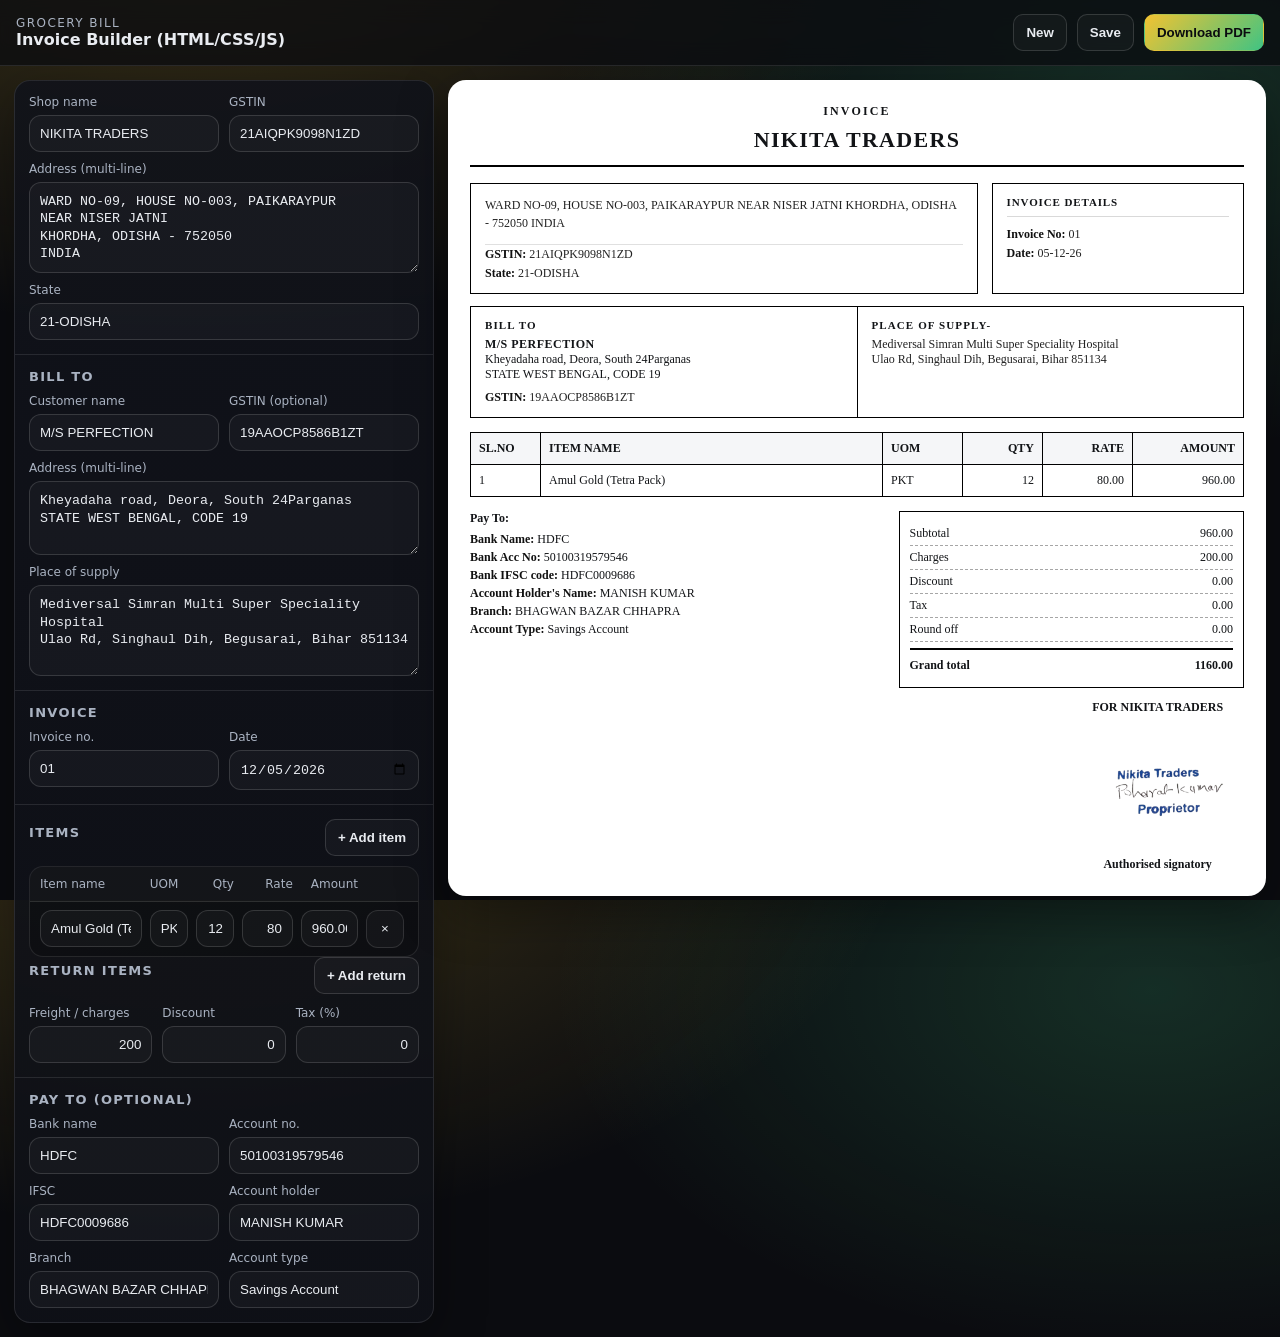
<file: modules/grocery/index.html>
<!doctype html>
<html lang="en">
  <head>
    <meta charset="utf-8" />
    <meta name="viewport" content="width=device-width, initial-scale=1" />
    <title>Grocery Bill → PDF</title>
    <link rel="stylesheet" href="../../css/grocery.css" />
    <script async src="https://www.googletagmanager.com/gtag/js?id=G-1PW46QWEP9"></script>
    <script>
      window.dataLayer = window.dataLayer || [];
      function gtag() {
        dataLayer.push(arguments);
      }
      gtag("js", new Date());
      gtag("config", "G-1PW46QWEP9");
    </script>
  </head>
  <body>
    <header class="topbar no-print">
      <div class="topbar__title">
        <div class="topbar__kicker">Grocery Bill</div>
        <div class="topbar__headline">Invoice Builder (HTML/CSS/JS)</div>
      </div>
      <div class="topbar__actions">
        <button id="btnNew" class="btn btn--ghost" type="button">New</button>
        <button id="btnSave" class="btn btn--ghost" type="button">Save</button>
        <button id="btnPrint" class="btn btn--primary" type="button">Download PDF</button>
      </div>
    </header>

    <main class="layout">
      <section class="panel no-print" aria-label="Invoice inputs">
        <div class="panel__section">
          <div class="grid">
            <label class="field">
              <span class="field__label">Shop name</span>
              <input id="sellerName" class="field__input" type="text" placeholder="NIKITA TRADERS" />
            </label>
            <label class="field">
              <span class="field__label">GSTIN</span>
              <input id="sellerGstin" class="field__input" type="text" placeholder="21AIQPK9098N1ZD" />
            </label>
            <label class="field grid__full">
              <span class="field__label">Address (multi-line)</span>
              <textarea id="sellerAddress" class="field__input field__input--ta" rows="4" placeholder="Ward No-09, House No-003, Paikaraypur Near Niser Jatni&#10;Khordha, Odisha - 752050,India"></textarea>
            </label>
            <label class="field grid__full">
              <span class="field__label">State</span>
              <input id="sellerState" class="field__input" type="text" placeholder="21-ODISHA" />
            </label>
          </div>
        </div>

        <div class="panel__section">
          <h2 class="panel__h">Bill To</h2>
          <div class="grid">
            <label class="field">
              <span class="field__label">Customer name</span>
              <input id="billToName" class="field__input" type="text" placeholder="M/S PERFECTION" />
            </label>
            <label class="field">
              <span class="field__label">GSTIN (optional)</span>
              <input id="billToGstin" class="field__input" type="text" placeholder="19AAOCP8586B1ZT" />
            </label>
            <label class="field grid__full">
              <span class="field__label">Address (multi-line)</span>
              <textarea id="billToAddress" class="field__input field__input--ta" rows="3" placeholder="Kheyadaha Road, Deora, South 24 Parganas&#10;West Bengal, Code 19"></textarea>
            </label>
            <label class="field grid__full">
              <span class="field__label">Place of supply</span>
              <textarea id="placeOfSupply" class="field__input field__input--ta" rows="4" placeholder="Mediversal Simran Multi Super Speciality Hospital&#10;Ulao Rd, Singhaul Dih, Begusarai, Bihar 851134"></textarea>
            </label>
          </div>
        </div>

        <div class="panel__section">
          <h2 class="panel__h">Invoice</h2>
          <div class="grid">
            <label class="field">
              <span class="field__label">Invoice no.</span>
              <input id="invoiceNo" class="field__input" type="text" placeholder="01" />
            </label>
            <label class="field">
              <span class="field__label">Date</span>
              <input id="invoiceDate" class="field__input" type="date" />
            </label>
          </div>
        </div>

        <div class="panel__section">
          <div class="panel__row">
            <h2 class="panel__h">Items</h2>
            <button id="btnAddItem" class="btn btn--ghost" type="button">+ Add item</button>
          </div>

          <div class="items" role="region" aria-label="Items list">
            <div class="items__head">
              <div>Item name</div>
              <div>UOM</div>
              <div class="num">Qty</div>
              <div class="num">Rate</div>
              <div class="num">Amount</div>
              <div></div>
            </div>
            <div id="itemsBody" class="items__body"></div>
          </div>

          <div class="panel__row">
            <h2 class="panel__h">Return items</h2>
            <button id="btnAddReturnItem" class="btn btn--ghost" type="button">+ Add return</button>
          </div>

          <div id="return-panel-wrap" class="return-panel-wrap" style="display: none">
            <div class="items" role="region" aria-label="Return items list">
              <div class="items__head">
                <div>Item name</div>
                <div>UOM</div>
                <div class="num">Qty</div>
                <div class="num">Rate</div>
                <div class="num">Amount</div>
                <div></div>
              </div>
              <div id="returnItemsBody" class="items__body"></div>
            </div>
          </div>

          <div class="totals">
            <label class="field totals__line">
              <span class="field__label">Freight / charges</span>
              <input id="charges" class="field__input num" type="number" min="0" step="0.01" value="0" />
            </label>
            <label class="field totals__line">
              <span class="field__label">Discount</span>
              <input id="discount" class="field__input num" type="number" min="0" step="0.01" value="0" />
            </label>
            <label class="field totals__line">
              <span class="field__label">Tax (%)</span>
              <input id="taxPct" class="field__input num" type="number" min="0" step="0.01" value="0" />
            </label>
          </div>
        </div>

        <div class="panel__section">
          <h2 class="panel__h">Pay To (optional)</h2>
          <div class="grid">
            <label class="field">
              <span class="field__label">Bank name</span>
              <input id="bankName" class="field__input" type="text" placeholder="HDFC" />
            </label>
            <label class="field">
              <span class="field__label">Account no.</span>
              <input id="bankAcc" class="field__input" type="text" placeholder="50100319579546" />
            </label>
            <label class="field">
              <span class="field__label">IFSC</span>
              <input id="bankIfsc" class="field__input" type="text" placeholder="HDFC0009686" />
            </label>
            <label class="field">
              <span class="field__label">Account holder</span>
              <input id="bankHolder" class="field__input" type="text" placeholder="MANISH KUMAR" />
            </label>
            <label class="field">
              <span class="field__label">Branch</span>
              <input id="bankBranch" class="field__input" type="text" placeholder="BHAGWAN BAZAR CHHAPRA" />
            </label>
            <label class="field">
              <span class="field__label">Account type</span>
              <input id="bankType" class="field__input" type="text" placeholder="Savings Account" />
            </label>
          </div>
        </div>
      </section>

      <section class="preview" aria-label="Invoice preview">
        <article id="invoice" class="invoice">
          <div class="invoice__meta">
            <div class="invoice__title">INVOICE</div>
            <div class="invoice__brand">
              <div id="vSellerName" class="invoice__seller">—</div>
            </div>
          </div>

          <div class="invoice__top">
            <section class="box box--seller">
              <div id="vSellerAddress" class="box__p box__p--addr"></div>
              <div class="box__kv box__kv--seller">
                <div><span class="k">GSTIN:</span> <span id="vSellerGstin" class="box__val">—</span></div>
                <div><span class="k">State:</span> <span id="vSellerState" class="box__val">—</span></div>
              </div>
            </section>

            <section class="box box--invoiceMeta">
              <div class="box__h">Invoice details</div>
              <div class="box__kv box__kv--invoice">
                <div><span class="k">Invoice No:</span> <span id="vInvoiceNo" class="box__val">—</span></div>
                <div><span class="k">Date:</span> <span id="vInvoiceDate" class="box__val">—</span></div>
              </div>
            </section>

            <section class="box box--billto">
              <div class="billto-split">
                <div class="billto-split__col billto-split__col--left">
                  <div class="box__h box__h--split">Bill to</div>
                  <div id="vBillToName" class="box__p box__p--strong">—</div>
                  <div id="vBillToAddress" class="box__p"></div>
                  <div class="box__kv box__kv--billto">
                    <div><span class="k">GSTIN:</span> <span id="vBillToGstin" class="box__val">—</span></div>
                  </div>
                </div>
                <div class="billto-split__rule" aria-hidden="true"></div>
                <div class="billto-split__col billto-split__col--right">
                  <div class="box__h box__h--split">Place of supply-</div>
                  <div id="vPlaceSupply" class="box__p box__p--place">—</div>
                </div>
              </div>
            </section>
          </div>

          <div class="table">
            <div class="table__row table__row--head">
              <div>SL.NO</div>
              <div>ITEM NAME</div>
              <div>UOM</div>
              <div class="num">QTY</div>
              <div class="num">RATE</div>
              <div class="num">AMOUNT</div>
            </div>
            <div id="vItems"></div>
          </div>

          <div id="return-section" style="display: none">
            <div class="invoice-table-wrap invoice-table-wrap--returns">
              <div class="invoice-table-wrap__title">Return Items</div>
              <div class="table">
                <div class="table__row table__row--head">
                  <div>SL.NO</div>
                  <div>ITEM NAME</div>
                  <div>UOM</div>
                  <div class="num">QTY</div>
                  <div class="num">RATE</div>
                  <div class="num">AMOUNT</div>
                </div>
                <div id="vReturnItems"></div>
              </div>
            </div>
          </div>

          <div class="invoice__bottom">
            <div class="payto" id="vPayToWrap">
              <div class="payto__h">Pay To:</div>
              <div class="payto__line"><span class="k">Bank Name:</span> <span id="vBankName">—</span></div>
              <div class="payto__line"><span class="k">Bank Acc No:</span> <span id="vBankAcc">—</span></div>
              <div class="payto__line"><span class="k">Bank IFSC code:</span> <span id="vBankIfsc">—</span></div>
              <div class="payto__line"><span class="k">Account Holder's Name:</span> <span id="vBankHolder">—</span></div>
              <div class="payto__line"><span class="k">Branch:</span> <span id="vBankBranch">—</span></div>
              <div class="payto__line"><span class="k">Account Type:</span> <span id="vBankType">—</span></div>
            </div>

            <div class="invoice__summaryCol">
              <div class="summary">
                <div class="summary__line">
                  <div>Subtotal</div>
                  <div id="vSubtotal" class="num">0.00</div>
                </div>
                <div id="return-summary-line" class="summary__line" style="display: none">
                  <div>Return amount</div>
                  <div id="vReturnAmount" class="num">0.00</div>
                </div>
                <div class="summary__line">
                  <div>Charges</div>
                  <div id="vCharges" class="num">0.00</div>
                </div>
                <div class="summary__line">
                  <div>Discount</div>
                  <div id="vDiscount" class="num">0.00</div>
                </div>
                <div class="summary__line">
                  <div>Tax</div>
                  <div id="vTax" class="num">0.00</div>
                </div>
                <div class="summary__line">
                  <div>Round off</div>
                  <div id="vRoundOff" class="num">0.00</div>
                </div>
                <div class="summary__line summary__line--grand">
                  <div>Grand total</div>
                  <div id="vGrand" class="num">0.00</div>
                </div>
              </div>

              <div class="sign">
                <div class="sign__right">
                  <div class="sign__for">FOR <span id="vSignFor">—</span></div>
                  <div class="sign__stamp">
                    <img
                      class="sign__img"
                      src="../../assets/signature.png"
                      alt="Proprietor signature"
                      decoding="async"
                    />
                  </div>
                  <div class="sign__sig">Authorised signatory</div>
                </div>
              </div>
            </div>
          </div>
        </article>
      </section>
    </main>

    <script src="../../js/grocery.js"></script>
  </body>
</html>
</file>
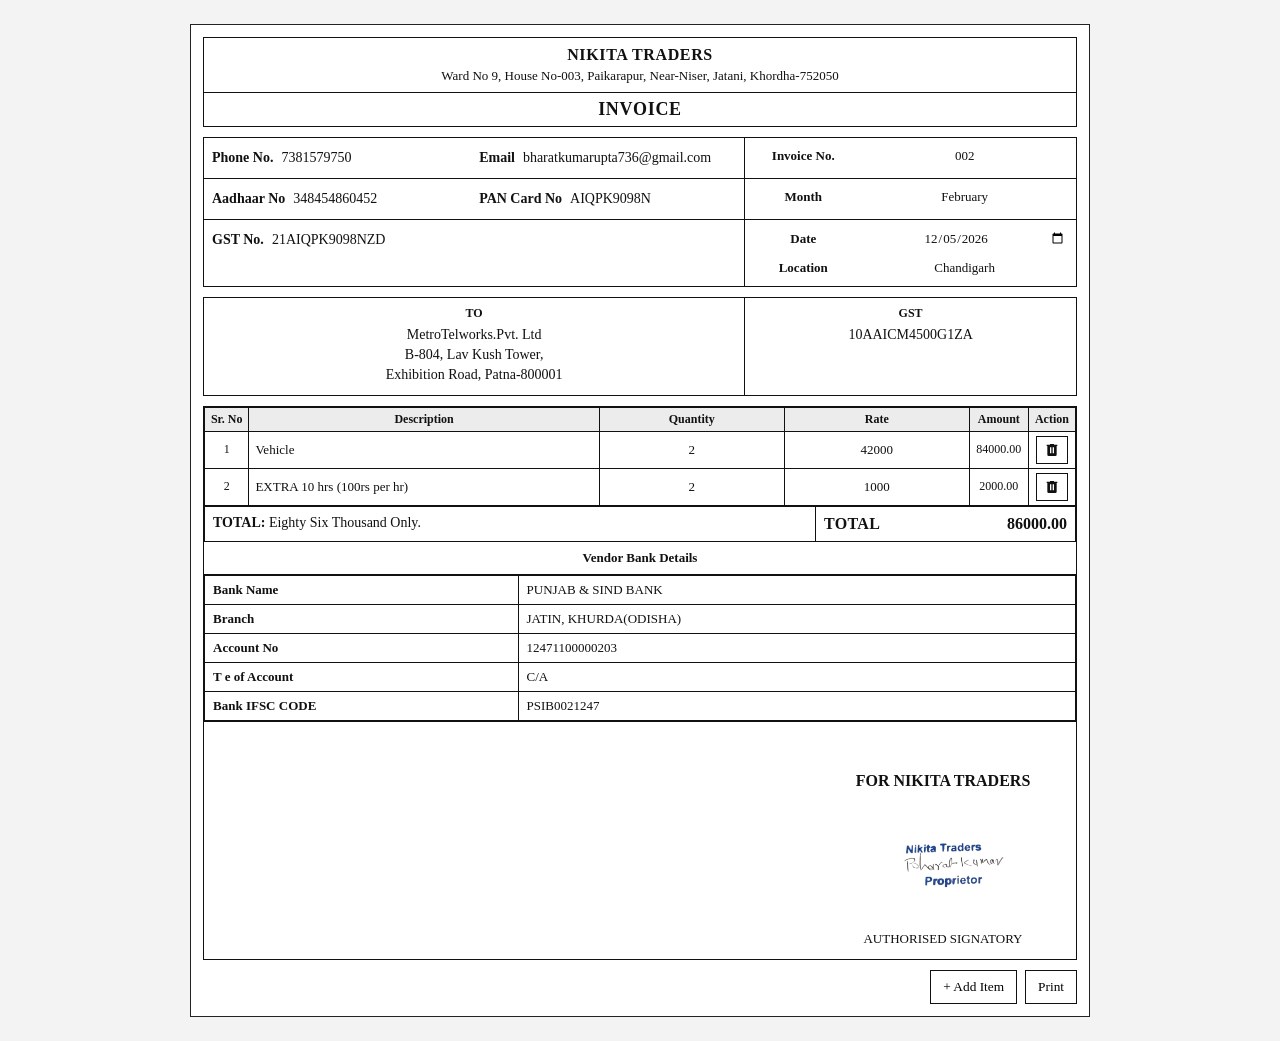
<file: modules/transport/index.html>
<!doctype html>
<html lang="en">
  <head>
    <meta charset="UTF-8" />
    <meta name="viewport" content="width=device-width, initial-scale=1.0" />
    <meta name="description" content="Create and download invoices in a classic print layout." />
    <title>Transport Invoice</title>
    <script async src="https://www.googletagmanager.com/gtag/js?id=G-1PW46QWEP9"></script>
    <script>
      window.dataLayer = window.dataLayer || [];
      function gtag() {
        window.dataLayer.push(arguments);
      }
      window.gtag = gtag;
      gtag("js", new Date());
      gtag("config", "G-1PW46QWEP9");
    </script>
    <link rel="stylesheet" href="../../css/shared.css" />
    <link rel="stylesheet" href="../../css/transport.css" />
    <link rel="stylesheet" href="../../css/signature.css" />
  </head>
  <body data-module="transport">
    <a class="skip-link" href="#invoice-main">Skip to invoice</a>
    <div class="page">
      <header class="billhead" aria-label="Billhead">
        <p id="vendorNameTop" class="billhead-name" contenteditable="true">NIKITA TRADERS</p>
        <p id="vendorAddressTop" class="billhead-addr" contenteditable="true">
          Ward No 9, House No-003, Paikarapur, Near-Niser, Jatani, Khordha-752050
        </p>
      </header>

      <header class="invoice-titlebar" aria-label="Invoice header">
        <p class="invoice-title">INVOICE</p>
      </header>

      <main id="invoice-main" class="invoice-grid" aria-label="Invoice content">
        <section class="boxed" aria-label="Vendor and invoice meta">
          <table class="grid-table" aria-label="Vendor and meta table">
            <tbody>
              <tr>
                <td class="grid-left">
                  <div class="split-2">
                    <p class="kv" contenteditable="true"><span class="k">Phone No.</span><span class="v">7381579750</span></p>
                    <p class="kv" contenteditable="true"><span class="k">Email</span><span class="v">bharatkumarupta736@gmail.com</span></p>
                  </div>
                </td>
                <td class="grid-right">
                  <div class="meta-row">
                    <span class="meta-k">Invoice No.</span>
                    <input id="invoiceNo" type="text" autocomplete="off" value="002" />
                  </div>
                </td>
              </tr>

              <tr>
                <td class="grid-left">
                  <div class="split-2">
                    <p class="kv" contenteditable="true"><span class="k">Aadhaar No</span><span class="v">348454860452</span></p>
                    <p class="kv" contenteditable="true"><span class="k">PAN Card No</span><span class="v">AIQPK9098N</span></p>
                  </div>
                </td>
                <td class="grid-right">
                  <div class="meta-row">
                    <span class="meta-k">Month</span>
                    <input id="invoiceMonth" type="text" autocomplete="off" value="February" />
                  </div>
                </td>
              </tr>

              <tr>
                <td class="grid-left">
                  <p class="kv" contenteditable="true"><span class="k">GST No.</span><span class="v">21AIQPK9098NZD</span></p>
                </td>
                <td class="grid-right">
                  <div class="meta-stack">
                    <div class="meta-row">
                      <span class="meta-k">Date</span>
                      <input id="invoiceDate" type="date" />
                    </div>
                    <div class="meta-row">
                      <span class="meta-k">Location</span>
                      <input id="invoiceLocation" type="text" autocomplete="off" value="Chandigarh" />
                    </div>
                  </div>
                </td>
              </tr>
            </tbody>
          </table>
        </section>

        <section class="boxed" aria-label="To block and customer details">
          <table class="grid-table" aria-label="Customer table">
            <tbody>
              <tr>
                <td class="grid-left">
                  <div class="block">
                    <p class="block-label">TO</p>
                    <p class="block-value" contenteditable="true" id="customerName">MetroTelworks.Pvt. Ltd</p>
                    <p class="block-value" contenteditable="true" id="customerAddress">B-804, Lav Kush Tower,</p>
                    <p class="block-value" contenteditable="true">Exhibition Road, Patna-800001</p>
                  </div>
                </td>
                <td class="grid-right">
                  <div class="block">
                    <p class="block-label">GST</p>
                    <p class="block-value" contenteditable="true" id="customerGst">10AAICM4500G1ZA</p>
                  </div>
                </td>
              </tr>
            </tbody>
          </table>
        </section>

        <section class="boxed" aria-label="Vendor bank details and items">
          <section class="table-wrap" aria-label="Invoice line items">
            <table id="invoiceTable" class="items-table">
              <thead>
                <tr>
                  <th scope="col" class="col-sn">Sr. No</th>
                  <th scope="col">Description</th>
                  <th scope="col" class="col-qty">Quantity</th>
                  <th scope="col" class="col-rate">Rate</th>
                  <th scope="col" class="col-amt">Amount</th>
                  <th scope="col" class="no-print col-action">Action</th>
                </tr>
              </thead>
              <tbody id="itemsBody"></tbody>
            </table>
          </section>

          <div class="total-summary-row" aria-live="polite" aria-atomic="true">
            <p class="amount-words total-summary-left">
              <span class="amount-words-label">TOTAL:</span>
              <span id="amountWords" class="amount-words-value">Zero Only.</span>
            </p>
            <div class="total-row total-summary-right">
              <span class="total-label">TOTAL</span>
              <strong id="grandTotal" class="amount">0.00</strong>
            </div>
          </div>

          <p class="section-title">Vendor Bank Details</p>
          <table class="bank-table" aria-label="Bank details">
            <tbody>
              <tr>
                <td class="bank-k">Bank Name</td>
                <td contenteditable="true" id="bankName">PUNJAB &amp; SIND BANK</td>
              </tr>
              <tr>
                <td class="bank-k">Branch</td>
                <td contenteditable="true" id="bankBranch">JATIN, KHURDA(ODISHA)</td>
              </tr>
              <tr>
                <td class="bank-k">Account No</td>
                <td contenteditable="true" id="bankAccount">12471100000203</td>
              </tr>
              <tr>
                <td class="bank-k">T e of Account</td>
                <td contenteditable="true" id="bankType">C/A</td>
              </tr>
              <tr>
                <td class="bank-k">Bank IFSC CODE</td>
                <td contenteditable="true" id="bankIfsc">PSIB0021247</td>
              </tr>
            </tbody>
          </table>

          <div class="right-container">
            <div class="signature-box">
              <p class="company">FOR NIKITA TRADERS</p>
              <img
                src="../../assets/signature.png"
                class="sign-img"
                alt="Nikita Traders — authorised signatory"
                decoding="async"
              />
              <p class="auth">AUTHORISED SIGNATORY</p>
            </div>
          </div>
        </section>
      </main>

      <footer class="actions no-print" aria-label="Actions">
        <button id="addRowBtn" type="button">+ Add Item</button>
        <button id="printBtn" type="button">Print</button>
      </footer>
    </div>

    <template id="rowTemplate">
      <tr>
        <td class="rowNo"></td>
        <td><input class="desc" type="text" aria-label="Description" /></td>
        <td><input class="qty" type="number" min="0" step="1" value="1" aria-label="Quantity" /></td>
        <td><input class="rate" type="number" min="0" step="0.01" value="0" aria-label="Rate" /></td>
        <td class="amountCell">0.00</td>
        <td class="no-print">
          <button type="button" class="deleteBtn icon-only-btn" aria-label="Delete item" title="Delete item">
            <svg class="trash-icon" width="16" height="16" viewBox="0 0 24 24" aria-hidden="true" focusable="false">
              <path
                fill="currentColor"
                d="M9 3v1H4v2h1v13a2 2 0 0 0 2 2h10a2 2 0 0 0 2-2V6h1V4h-5V3H9zm0 5h2v9H9V8zm4 0h2v9h-2V8z"
              />
            </svg>
          </button>
        </td>
      </tr>
    </template>

    <script src="../../js/transport.js"></script>
  </body>
</html>
</file>
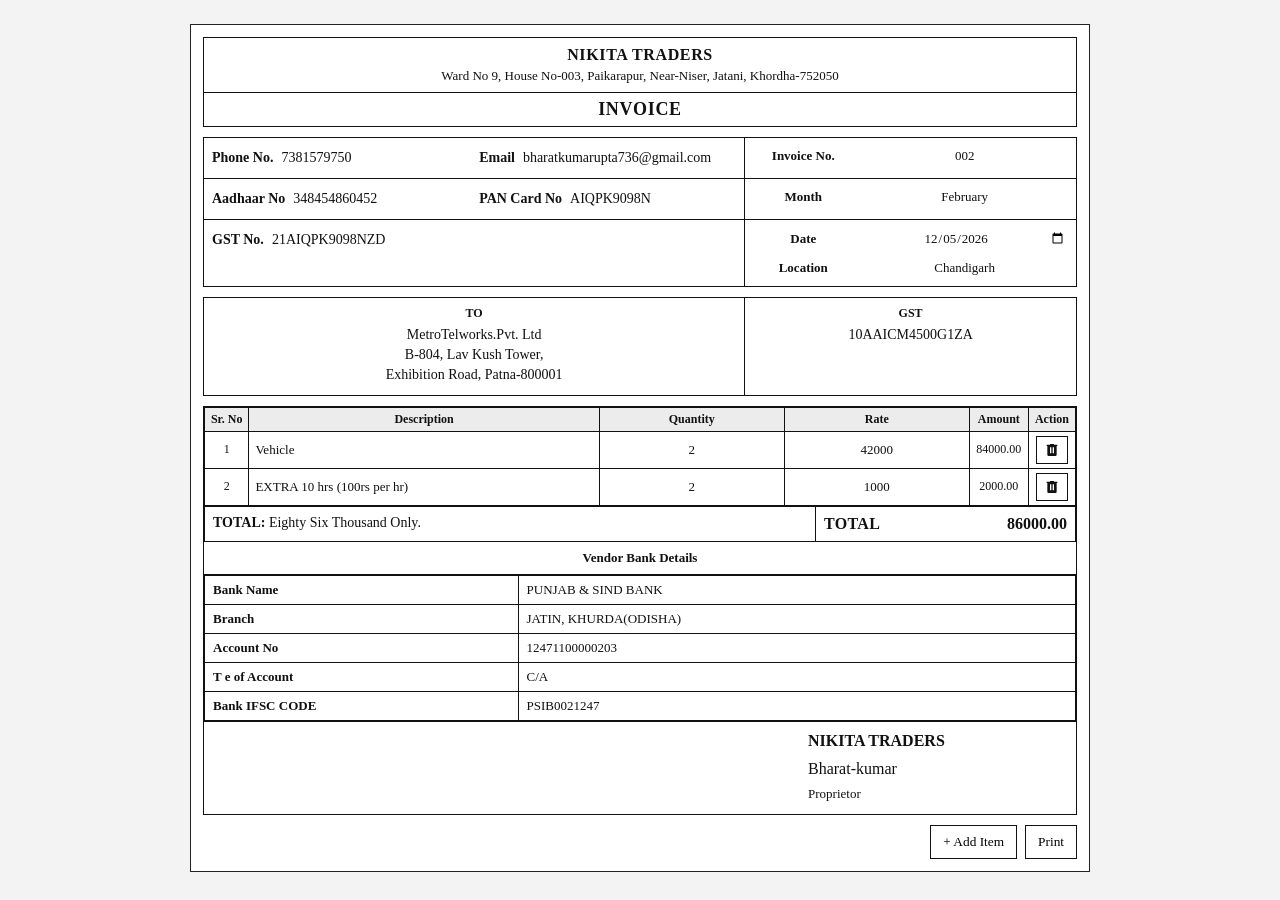
<file: main-project/modules/transport/index.html>
<!doctype html>
<html lang="en">
  <head>
    <meta charset="UTF-8" />
    <meta name="viewport" content="width=device-width, initial-scale=1.0" />
    <meta name="description" content="Create and download invoices in a classic print layout." />
    <title>Transport Invoice</title>
    <script async src="https://www.googletagmanager.com/gtag/js?id=G-6QBFJW95JK"></script>
    <script>
      window.dataLayer = window.dataLayer || [];
      function gtag() {
        window.dataLayer.push(arguments);
      }
      window.gtag = gtag;
      gtag("js", new Date());
      gtag("config", "G-6QBFJW95JK");
    </script>
    <link rel="stylesheet" href="../../css/shared.css" />
    <link rel="stylesheet" href="../../css/transport.css" />
  </head>
  <body>
    <a class="skip-link" href="#invoice-main">Skip to invoice</a>
    <div class="page">
      <header class="billhead" aria-label="Billhead">
        <p id="vendorNameTop" class="billhead-name" contenteditable="true">NIKITA TRADERS</p>
        <p id="vendorAddressTop" class="billhead-addr" contenteditable="true">
          Ward No 9, House No-003, Paikarapur, Near-Niser, Jatani, Khordha-752050
        </p>
      </header>

      <header class="invoice-titlebar" aria-label="Invoice header">
        <p class="invoice-title">INVOICE</p>
      </header>

      <main id="invoice-main" class="invoice-grid" aria-label="Invoice content">
        <section class="boxed" aria-label="Vendor and invoice meta">
          <table class="grid-table" aria-label="Vendor and meta table">
            <tbody>
              <tr>
                <td class="grid-left">
                  <div class="split-2">
                    <p class="kv" contenteditable="true"><span class="k">Phone No.</span><span class="v">7381579750</span></p>
                    <p class="kv" contenteditable="true"><span class="k">Email</span><span class="v">bharatkumarupta736@gmail.com</span></p>
                  </div>
                </td>
                <td class="grid-right">
                  <div class="meta-row">
                    <span class="meta-k">Invoice No.</span>
                    <input id="invoiceNo" type="text" autocomplete="off" value="002" />
                  </div>
                </td>
              </tr>

              <tr>
                <td class="grid-left">
                  <div class="split-2">
                    <p class="kv" contenteditable="true"><span class="k">Aadhaar No</span><span class="v">348454860452</span></p>
                    <p class="kv" contenteditable="true"><span class="k">PAN Card No</span><span class="v">AIQPK9098N</span></p>
                  </div>
                </td>
                <td class="grid-right">
                  <div class="meta-row">
                    <span class="meta-k">Month</span>
                    <input id="invoiceMonth" type="text" autocomplete="off" value="February" />
                  </div>
                </td>
              </tr>

              <tr>
                <td class="grid-left">
                  <p class="kv" contenteditable="true"><span class="k">GST No.</span><span class="v">21AIQPK9098NZD</span></p>
                </td>
                <td class="grid-right">
                  <div class="meta-stack">
                    <div class="meta-row">
                      <span class="meta-k">Date</span>
                      <input id="invoiceDate" type="date" />
                    </div>
                    <div class="meta-row">
                      <span class="meta-k">Location</span>
                      <input id="invoiceLocation" type="text" autocomplete="off" value="Chandigarh" />
                    </div>
                  </div>
                </td>
              </tr>
            </tbody>
          </table>
        </section>

        <section class="boxed" aria-label="To block and customer details">
          <table class="grid-table" aria-label="Customer table">
            <tbody>
              <tr>
                <td class="grid-left">
                  <div class="block">
                    <p class="block-label">TO</p>
                    <p class="block-value" contenteditable="true" id="customerName">MetroTelworks.Pvt. Ltd</p>
                    <p class="block-value" contenteditable="true" id="customerAddress">B-804, Lav Kush Tower,</p>
                    <p class="block-value" contenteditable="true">Exhibition Road, Patna-800001</p>
                  </div>
                </td>
                <td class="grid-right">
                  <div class="block">
                    <p class="block-label">GST</p>
                    <p class="block-value" contenteditable="true" id="customerGst">10AAICM4500G1ZA</p>
                  </div>
                </td>
              </tr>
            </tbody>
          </table>
        </section>

        <section class="boxed" aria-label="Vendor bank details and items">
          <section class="table-wrap" aria-label="Invoice line items">
            <table id="invoiceTable" class="items-table">
              <thead>
                <tr>
                  <th scope="col" class="col-sn">Sr. No</th>
                  <th scope="col">Description</th>
                  <th scope="col" class="col-qty">Quantity</th>
                  <th scope="col" class="col-rate">Rate</th>
                  <th scope="col" class="col-amt">Amount</th>
                  <th scope="col" class="no-print col-action">Action</th>
                </tr>
              </thead>
              <tbody id="itemsBody"></tbody>
            </table>
          </section>

          <div class="total-summary-row" aria-live="polite" aria-atomic="true">
            <p class="amount-words total-summary-left">
              <span class="amount-words-label">TOTAL:</span>
              <span id="amountWords" class="amount-words-value">Zero Only.</span>
            </p>
            <div class="total-row total-summary-right">
              <span class="total-label">TOTAL</span>
              <strong id="grandTotal" class="amount">0.00</strong>
            </div>
          </div>

          <p class="section-title">Vendor Bank Details</p>
          <table class="bank-table" aria-label="Bank details">
            <tbody>
              <tr>
                <td class="bank-k">Bank Name</td>
                <td contenteditable="true" id="bankName">PUNJAB &amp; SIND BANK</td>
              </tr>
              <tr>
                <td class="bank-k">Branch</td>
                <td contenteditable="true" id="bankBranch">JATIN, KHURDA(ODISHA)</td>
              </tr>
              <tr>
                <td class="bank-k">Account No</td>
                <td contenteditable="true" id="bankAccount">12471100000203</td>
              </tr>
              <tr>
                <td class="bank-k">T e of Account</td>
                <td contenteditable="true" id="bankType">C/A</td>
              </tr>
              <tr>
                <td class="bank-k">Bank IFSC CODE</td>
                <td contenteditable="true" id="bankIfsc">PSIB0021247</td>
              </tr>
            </tbody>
          </table>

          <div class="sign-row">
            <div class="sign-left"></div>
            <div class="sign-right">
              <p class="sign-name" contenteditable="true" id="signVendor">NIKITA TRADERS</p>
              <p class="sign-line" contenteditable="true" id="signName">Bharat-kumar</p>
              <p class="sign-role">Proprietor</p>
            </div>
          </div>
        </section>
      </main>

      <footer class="actions no-print" aria-label="Actions">
        <button id="addRowBtn" type="button">+ Add Item</button>
        <button id="printBtn" type="button">Print</button>
      </footer>
    </div>

    <template id="rowTemplate">
      <tr>
        <td class="rowNo"></td>
        <td><input class="desc" type="text" aria-label="Description" /></td>
        <td><input class="qty" type="number" min="0" step="1" value="1" aria-label="Quantity" /></td>
        <td><input class="rate" type="number" min="0" step="0.01" value="0" aria-label="Rate" /></td>
        <td class="amountCell">0.00</td>
        <td class="no-print">
          <button type="button" class="deleteBtn icon-only-btn" aria-label="Delete item" title="Delete item">
            <svg class="trash-icon" width="16" height="16" viewBox="0 0 24 24" aria-hidden="true" focusable="false">
              <path
                fill="currentColor"
                d="M9 3v1H4v2h1v13a2 2 0 0 0 2 2h10a2 2 0 0 0 2-2V6h1V4h-5V3H9zm0 5h2v9H9V8zm4 0h2v9h-2V8z"
              />
            </svg>
          </button>
        </td>
      </tr>
    </template>

    <script src="../../js/transport.js"></script>
  </body>
</html>
</file>
<file: css/grocery.css>
:root{
  --bg:#0b0c10;
  --panel:#11131a;
  --panel2:#0f1117;
  --ink:#e9ecf1;
  --muted:#aab3c2;
  --line:rgba(255,255,255,.10);
  --line2:rgba(255,255,255,.14);
  --brand:#ffcc33;
  --accent:#52ffa8;
  --shadow: 0 16px 50px rgba(0,0,0,.35);
}

*{box-sizing:border-box}
html,body{height:100%}
body{
  margin:0;
  font-family: ui-sans-serif, system-ui, -apple-system, Segoe UI, Roboto, Arial, "Noto Sans", "Liberation Sans", sans-serif;
  background:
    radial-gradient(1200px 700px at 15% -10%, rgba(255,204,51,.20), transparent 60%),
    radial-gradient(1000px 600px at 90% 10%, rgba(82,255,168,.14), transparent 60%),
    var(--bg);
  color:var(--ink);
}

.topbar{
  position:sticky;
  top:0;
  z-index:10;
  display:flex;
  gap:16px;
  align-items:center;
  justify-content:space-between;
  padding:14px 16px;
  border-bottom:1px solid var(--line);
  backdrop-filter: blur(12px);
  background: rgba(11,12,16,.75);
}
.topbar__kicker{
  font-size:12px;
  color:var(--muted);
  letter-spacing:.12em;
  text-transform:uppercase;
}
.topbar__headline{
  font-size:16px;
  font-weight:700;
}
.topbar__actions{display:flex; gap:10px; align-items:center}

.btn{
  border:1px solid var(--line2);
  background:rgba(255,255,255,.04);
  color:var(--ink);
  padding:10px 12px;
  border-radius:10px;
  cursor:pointer;
  font-weight:650;
}
.btn:hover{background:rgba(255,255,255,.07)}
.btn--primary{
  background: linear-gradient(135deg, rgba(255,204,51,.95), rgba(82,255,168,.75));
  color:#0b0c10;
  border-color:transparent;
}
.btn--primary:hover{filter:brightness(.98)}
.btn--ghost{background:rgba(255,255,255,.03)}

.layout{
  display:grid;
  grid-template-columns: 420px 1fr;
  gap:14px;
  padding:14px;
  align-items:start;
}

.panel{
  background: linear-gradient(180deg, rgba(17,19,26,.92), rgba(15,17,23,.92));
  border:1px solid var(--line);
  border-radius:16px;
  box-shadow: var(--shadow);
  overflow:hidden;
}
.panel__section{
  padding:14px;
  border-top:1px solid var(--line);
}
.panel__section:first-child{border-top:none}
.panel__h{
  margin:0 0 10px 0;
  font-size:13px;
  letter-spacing:.10em;
  text-transform:uppercase;
  color:var(--muted);
}
.panel__row{
  display:flex;
  align-items:center;
  justify-content:space-between;
  gap:10px;
  margin-bottom:10px;
}

.grid{
  display:grid;
  grid-template-columns: 1fr 1fr;
  gap:10px;
}
.grid__full{grid-column:1 / -1}

.field{display:flex; flex-direction:column; gap:6px}
.field__label{font-size:12px; color:var(--muted)}
.field__input{
  width:100%;
  border:1px solid var(--line2);
  background: rgba(255,255,255,.03);
  color:var(--ink);
  border-radius:12px;
  padding:10px 10px;
  outline:none;
}
.field__input:focus{border-color: rgba(255,204,51,.55); box-shadow: 0 0 0 4px rgba(255,204,51,.12)}
.field__input--ta{resize:vertical; line-height:1.3}
.num{
  text-align:right;
  font-variant-numeric: lining-nums tabular-nums;
  font-feature-settings: "lnum" 1, "tnum" 1;
}

/* Remove number input spinners (Qty dropdown arrows) */
input[type="number"]::-webkit-outer-spin-button,
input[type="number"]::-webkit-inner-spin-button{
  -webkit-appearance: none;
  margin: 0;
}
input[type="number"]{
  -moz-appearance: textfield;
  appearance: textfield;
}

.items{
  border:1px solid var(--line);
  border-radius:14px;
  overflow:hidden;
  background:rgba(0,0,0,.18);
}
.items__head{
  display:grid;
  grid-template-columns: 1.6fr .6fr .6fr .8fr .9fr 42px;
  gap:8px;
  padding:10px 10px;
  font-size:12px;
  color:var(--muted);
  background:rgba(255,255,255,.03);
  border-bottom:1px solid var(--line);
}
.items__body{display:flex; flex-direction:column}
.itemrow{
  display:grid;
  grid-template-columns: 1.6fr .6fr .6fr .8fr .9fr 42px;
  gap:8px;
  padding:8px 10px;
  border-bottom:1px solid rgba(255,255,255,.06);
  align-items:center;
}
.itemrow:last-child{border-bottom:none}
.iconbtn{
  width:38px; height:38px;
  border-radius:12px;
  border:1px solid rgba(255,255,255,.12);
  background:rgba(255,255,255,.03);
  color:var(--ink);
  cursor:pointer;
}
.iconbtn:hover{background:rgba(255,255,255,.07)}

.totals{
  display:grid;
  grid-template-columns: 1fr 1fr 1fr;
  gap:10px;
  margin-top:12px;
}
.totals__line .field__label{font-size:12px}

.preview{
  min-width: 560px;
}
.invoice{
  background:#ffffff;
  color:#121417;
  border-radius:18px;
  box-shadow: var(--shadow);
  padding:24px 22px;
  max-width: 900px;
  margin: 0 auto;
  /* Cambria prefers lining (cap-height) figures; Georgia/Times often default to old-style digits */
  font-family: Cambria, "Hoefler Text", Georgia, "Times New Roman", Times, serif;
  font-variant-numeric: lining-nums tabular-nums;
  font-feature-settings: "lnum" 1, "tnum" 1;
}
.invoice__meta{
  text-align:center;
  padding-bottom:12px;
  border-bottom: 2px solid #000;
}
.invoice__title{
  font-weight:800;
  letter-spacing:.18em;
  font-size:12px;
}
.invoice__seller{
  margin-top:8px;
  font-size:22px;
  font-weight:900;
  letter-spacing:.06em;
}

.invoice__top{
  display:grid;
  grid-template-columns: minmax(0, 1.85fr) minmax(200px, 0.92fr);
  gap:12px 14px;
  margin-top:16px;
  align-items:stretch;
}

.box{
  border:1px solid #000;
  padding:12px 14px;
  min-height: 122px;
  text-align:left;
}
.box--billto{
  grid-column:1 / -1;
  padding:0;
  min-height:auto;
}
.billto-split{
  display:grid;
  grid-template-columns: minmax(0, 1fr) 1px minmax(0, 1fr);
  align-items:stretch;
}
.billto-split__col{
  padding:12px 14px;
  text-align:left;
}
.billto-split__rule{
  background:#000;
  width:1px;
  min-height:100%;
}
.box__h--split{
  margin-bottom:8px;
  padding-bottom:0;
  border-bottom:none;
}
.box__kv--billto{
  margin-top:8px;
  gap:6px;
}
.box__p--place{
  white-space:pre-wrap;
  line-height:1.5;
  font-weight:400;
  color:#222;
  margin:0;
  font-size:12px;
}
.box--billto .box__p--strong{
  text-transform:uppercase;
  letter-spacing:.04em;
}
.box--seller{
  min-height: auto;
}
.box--seller .box__p--addr{
  white-space: normal;
  line-height:1.5;
  margin:0 0 12px 0;
  font-size:12px;
  font-weight:400;
  color:#222;
  text-transform:none;
  letter-spacing:0;
}
.box__kv--seller{
  margin-top:0;
  gap:8px;
  padding-top:2px;
  border-top:1px solid rgba(0,0,0,.12);
}
.box--seller .k{
  font-weight:700;
}
.box--invoiceMeta{
  min-height: auto;
}
.box--invoiceMeta .box__h{
  margin-bottom:10px;
  padding-bottom:8px;
  border-bottom:1px solid rgba(0,0,0,.15);
  letter-spacing:.08em;
}
.box__kv--invoice{
  margin-top:0;
  gap:10px;
}
.box__val{
  font-weight:400;
  color:#222;
}
.box__h{
  font-weight:800;
  font-size:11px;
  margin-bottom:6px;
  text-transform:uppercase;
  letter-spacing:.1em;
}
.box__p{font-size:12px; line-height:1.25; white-space:pre-wrap}
.box__p--strong{font-weight:800}
.box__kv{
  margin-top:8px;
  font-size:12px;
  display:grid;
  gap:4px;
}
.k{
  font-weight:700;
  color:#111;
}

.table{
  margin-top:14px;
  border:1px solid #000;
}
.table__row{
  display:grid;
  grid-template-columns: 70px 1.6fr 80px 80px 90px 110px;
}
.table__row--head{
  font-size:12px;
  font-weight:900;
  text-transform:uppercase;
  border-bottom:1px solid #000;
  background:#f5f6f8;
}
.table__row > div{
  padding:8px 8px;
  border-right:1px solid #000;
}
.table__row > div:last-child{border-right:none}
.table__row--item{
  font-size:12px;
  border-bottom:1px solid #000;
}
.table__row--item:last-child{border-bottom:none}

.invoice-table-wrap--returns{
  margin-top:18px;
}
.invoice-table-wrap__title{
  margin:0 0 8px 0;
  font-size:12px;
  font-weight:900;
  letter-spacing:.08em;
  text-transform:uppercase;
  color:#111;
}

.invoice__bottom{
  display:grid;
  grid-template-columns: 1.2fr 1fr;
  gap:14px;
  margin-top:14px;
  align-items:start;
}
.invoice__summaryCol{
  display:flex;
  flex-direction:column;
  align-items:stretch;
  gap:12px;
  min-width:0;
}
.payto{font-size:12px}
.payto__h{font-weight:900; margin-bottom:6px}
.payto__line{margin:3px 0}
.summary{
  border:1px solid #000;
  padding:10px;
  font-size:12px;
}
.summary__line{
  display:flex;
  justify-content:space-between;
  padding:4px 0;
  border-bottom:1px dashed rgba(0,0,0,.35);
}
.summary__line:last-child{border-bottom:none}
.summary__line--grand{
  font-weight:900;
  border-top:2px solid #000;
  margin-top:6px;
  padding-top:8px;
}

.sign{
  display:flex;
  justify-content:flex-end;
  width:100%;
  font-size:12px;
}
.sign__right{
  display:flex;
  flex-direction:column;
  align-items:center;
  text-align:center;
  flex:0 0 auto;
  width:max-content;
  max-width:50%;
}
.sign__for{
  font-weight:900;
  margin-bottom:8px;
  width:100%;
}
.sign__stamp{
  display:flex;
  justify-content:center;
  align-items:center;
  margin:4px 0 6px;
  width:100%;
}
.sign__img{
  display:block;
  max-width:min(220px, 100%);
  height:auto;
  object-fit:contain;
}
.sign__sig{
  font-weight:800;
  margin-top:4px;
  width:100%;
}

@media (max-width: 1100px){
  .layout{grid-template-columns: 1fr}
  .preview{min-width:auto}
}

@media print{
  :root{--bg:#fff}
  body{background:#fff}
  .no-print{display:none !important}
  .layout{padding:0; display:block}
  .invoice{
    box-shadow:none;
    border-radius:0;
    max-width:none;
    margin:0;
    padding:12mm 10mm;
  }
  @page{size:A4; margin:10mm}
}
</file>
<file: css/shared.css>
/* Shared by Invoice Desk + Transport modules (deduplicated). */
* {
  box-sizing: border-box;
}

.skip-link {
  position: absolute;
  left: -9999px;
  top: 0;
  z-index: 100;
  padding: 8px 12px;
  background: #111;
  color: #fff;
  font-weight: 700;
  text-decoration: none;
}

.skip-link:focus {
  left: 8px;
  top: 8px;
}

body {
  margin: 0;
  font-family: "Times New Roman", serif;
  background: #f3f3f3;
  color: #111;
}

@media (prefers-reduced-motion: reduce) {
  *,
  *::before,
  *::after {
    animation-duration: 0.01ms !important;
    transition-duration: 0.01ms !important;
  }
}
</file>
<file: css/transport.css>
.page {
  max-width: 900px;
  margin: 24px auto;
  background: #fff;
  border: 1px solid #222;
  padding: 12px;
}

.billhead {
  border: 1px solid #111;
  padding: 8px 10px;
  text-align: center;
}

.billhead-name {
  margin: 0;
  font-weight: 700;
  font-size: 16px;
  letter-spacing: 0.04em;
}

.billhead-addr {
  margin: 4px 0 0;
  font-size: 13px;
  line-height: 1.2;
}

.invoice-titlebar {
  border: 1px solid #111;
  border-top: none;
  padding: 6px 10px;
  text-align: center;
}

.invoice-title {
  margin: 0;
  font-weight: 700;
  font-size: 18px;
  letter-spacing: 0.04em;
  text-transform: uppercase;
}

.invoice-grid {
  display: grid;
  gap: 10px;
  margin-top: 10px;
}

.boxed {
  border: 1px solid #111;
  padding: 0;
}

.grid-table {
  width: 100%;
  border-collapse: collapse;
  border: 1px solid #111;
}

.grid-table td {
  border: 1px solid #111;
  vertical-align: top;
  padding: 8px;
}

.grid-left {
  width: 62%;
}

.grid-right {
  width: 40%;
}

.block-label {
  margin: 0 0 6px;
  text-align: center;
  font-weight: 700;
  text-transform: uppercase;
  font-size: 12px;
}

.block-value {
  margin: 4px 0;
  font-size: 14px;
}

.block-value[contenteditable="true"]:focus-visible {
  outline: 2px solid #111;
  outline-offset: 2px;
}

.meta-row {
  display: grid;
  grid-template-columns: minmax(100px, auto) minmax(0, 1fr);
  gap: 8px;
  align-items: center;
}

.meta-row input {
  min-width: 0;
}

.meta-k {
  font-weight: 700;
  font-size: 13px;
}

.meta-stack {
  display: grid;
  gap: 8px;
}

.vendor-details-label {
  margin: 0 0 8px;
  font-size: 12px;
  font-weight: 700;
  text-transform: uppercase;
  letter-spacing: 0.02em;
}

label {
  font-size: 13px;
  font-weight: 700;
}

input {
  width: 100%;
  border: 1px solid #aaa;
  padding: 5px 6px;
  font-family: inherit;
  font-size: 13px;
}

.split-2 {
  display: grid;
  grid-template-columns: 1fr 1fr;
  gap: 10px;
}

.kv {
  margin: 4px 0;
  display: flex;
  gap: 8px;
  align-items: baseline;
  font-size: 14px;
}

.kv .k {
  font-weight: 700;
  white-space: nowrap;
}

.kv .v {
  white-space: nowrap;
}

.table-wrap {
  overflow-x: auto;
}

table {
  width: 100%;
  border-collapse: collapse;
  font-size: 12px;
}

th,
td {
  border: 1px solid #111;
  padding: 4px;
  text-align: center;
  white-space: nowrap;
}

thead th {
  background: #ececec;
}

td input {
  border: none;
  padding: 2px;
  text-align: center;
  background: transparent;
  color: #111;
}

/* Avoid yellow browser autofill “highlight” on table inputs */
td input:-webkit-autofill,
td input:-webkit-autofill:hover,
td input:-webkit-autofill:focus {
  -webkit-box-shadow: 0 0 0 40px #fff inset;
  -webkit-text-fill-color: #111;
}

td input[type="number"] {
  appearance: textfield;
  -moz-appearance: textfield;
}

td input[type="number"]::-webkit-outer-spin-button,
td input[type="number"]::-webkit-inner-spin-button {
  -webkit-appearance: none;
  margin: 0;
}

.items-table th:nth-child(2),
.items-table td:nth-child(2) {
  min-width: 320px;
}

.items-table td:nth-child(2) input {
  text-align: left;
  white-space: normal;
  overflow-wrap: anywhere;
}

.section-title {
  margin: 0;
  padding: 8px;
  text-align: center;
  font-weight: 700;
  font-size: 13px;
  border-bottom: 1px solid #111;
}

.bank-table {
  width: 100%;
  border-collapse: collapse;
  font-size: 13px;
}

.bank-table td {
  border: 1px solid #111;
  padding: 6px 8px;
  text-align: left;
  white-space: normal;
}

.bank-k {
  width: 36%;
  font-weight: 700;
}

.total-row {
  display: flex;
  justify-content: flex-end;
  gap: 14px;
  padding: 8px;
  border-top: 1px solid #111;
  align-items: baseline;
}

.total-summary-row {
  display: grid;
  grid-template-columns: 1fr 260px;
  align-items: stretch;
  border: 1px solid #111;
}

.total-summary-left {
  border-top: 0;
  margin: 0;
  padding: 8px;
  min-width: 0;
}

.total-summary-right {
  border-top: 0;
  border-left: 1px solid #111;
  margin: 0;
  padding: 8px;
  min-width: 0;
  display: flex;
  justify-content: space-between;
  align-items: baseline;
}

.total-summary-left.amount-words {
  border-top: 0;
}

.total-label {
  font-weight: 700;
  letter-spacing: 0.02em;
}

.amount-words {
  margin: 0;
  padding: 8px;
  border-top: 1px solid #111;
  font-size: 14px;
}

.amount-words-label {
  font-weight: 700;
}

/* Right-aligned signature (Transport only; body[data-module="transport"]) */
body[data-module="transport"] .right-container {
  width: 100%;
  display: flex;
  justify-content: flex-end;
  padding: 10px 8px 12px;
  border-top: 1px solid #111;
  box-sizing: border-box;
}

body[data-module="transport"] .right-container .signature-box {
  text-align: center;
  margin-top: 40px;
  width: 250px;
  max-width: min(250px, 100%);
  text-transform: none;
  flex-shrink: 0;
}

body[data-module="transport"] .right-container .company {
  font-weight: bold;
  font-size: 16px;
  margin: 0 0 15px;
}

body[data-module="transport"] .right-container .sign-img {
  width: 160px;
  max-width: 100%;
  height: auto;
  display: block;
  margin: 0 auto;
  object-fit: contain;
}

body[data-module="transport"] .right-container .auth {
  margin: 15px 0 0;
  font-size: 13px;
}

.actions {
  margin-top: 10px;
  display: flex;
  gap: 8px;
  justify-content: flex-end;
  flex-wrap: wrap;
}

/* Avoid doubled outer border in first two header blocks */
.invoice-grid > .boxed:nth-child(-n + 2) {
  border: 0;
}

button {
  border: 1px solid #111;
  background: #fff;
  padding: 8px 12px;
  cursor: pointer;
  font-family: inherit;
}

button:hover {
  background: #ececec;
}

button:focus-visible {
  outline: 2px solid #111;
  outline-offset: 2px;
}

button:disabled {
  opacity: 0.55;
  cursor: not-allowed;
}

td input:focus-visible {
  outline: 2px solid #111;
  outline-offset: 1px;
}

.amount {
  font-variant-numeric: tabular-nums;
}

.icon-only-btn {
  width: 32px;
  height: 28px;
  padding: 0;
  font-size: 16px;
  line-height: 1;
  display: inline-flex;
  align-items: center;
  justify-content: center;
  color: #111;
}

.icon-only-btn .trash-icon {
  display: block;
}

@media (max-width: 900px) {
  .split-2 {
    grid-template-columns: 1fr;
  }

  body[data-module="transport"] .right-container {
    justify-content: flex-end;
    padding-left: 4px;
    padding-right: 4px;
  }

  body[data-module="transport"] .right-container .signature-box {
    width: min(250px, 100%);
  }
}

@media print {
  @page {
    size: A4 landscape;
    margin: 4mm;
  }

  body {
    background: #fff;
    margin: 0;
  }

  .page {
    width: auto;
    min-height: 0;
    margin: 0;
    border: 1px solid #222;
    max-width: none;
    padding: 3mm;
    break-inside: avoid;
    page-break-inside: avoid;
    page-break-after: avoid;
  }

  .no-print {
    display: none !important;
  }

  .invoice-grid {
    gap: 4px;
    margin-top: 4px;
  }

  .billhead-name {
    font-size: 14px;
  }

  .billhead-addr,
  .invoice-title,
  .block-value,
  .kv,
  input,
  .bank-table,
  table {
    font-size: 11px;
  }

  .billhead,
  .invoice-titlebar {
    padding: 3px 6px;
  }

  .grid-table td,
  .bank-table td,
  th,
  td {
    padding: 2px 4px;
  }

  .section-title {
    padding: 4px;
  }

  body[data-module="transport"] .right-container {
    justify-content: flex-end;
    padding: 6px 6px 8px;
    break-inside: avoid;
    page-break-inside: avoid;
  }

  body[data-module="transport"] .right-container .signature-box {
    margin-top: 20px;
    width: 220px;
  }

  body[data-module="transport"] .right-container .company {
    font-size: 14px;
    margin-bottom: 10px;
  }

  body[data-module="transport"] .right-container .sign-img {
    width: 140px;
  }

  body[data-module="transport"] .right-container .auth {
    font-size: 12px;
    margin-top: 10px;
  }

  .boxed:last-child {
    break-inside: avoid;
    page-break-inside: avoid;
  }
}

/* Export-only tuning for clearer PDF layout */
body.pdf-export .page {
  width: 297mm;
  min-height: 210mm;
  max-width: none;
  margin: 0 auto;
  padding: 6mm;
}

body.pdf-export table {
  font-size: 11px;
}

body.pdf-export th,
body.pdf-export td {
  padding: 3px;
}

body.pdf-export td input {
  padding: 1px 2px;
}

body.pdf-export .invoice-title {
  font-size: 16px;
}
</file>
<file: css/signature.css>
/* Shared signature block; module look controlled by body[data-module]. */

.signature-box {
  text-align: center;
  margin-top: 20px;
  text-transform: none;
}

.signature-box .company-name,
.signature-box .sign-person,
.signature-box .auth-text {
  margin: 0;
}

.signature-box .company-name {
  margin-bottom: 8px;
}

.signature-box .sign-person {
  margin-top: 8px;
}

.signature-box .auth-text {
  margin-top: 6px;
}

.signature-img {
  display: block;
  margin-left: auto;
  margin-right: auto;
  height: auto;
  max-width: 100%;
  object-fit: contain;
}

/* Transport signature layout: see transport.css (.right-container). */

/* INVOICE DESK → larger / emphasized */
body[data-module="invoice"] .signature-img {
  width: 140px;
}

body[data-module="invoice"] .company-name {
  font-size: 16px;
  font-weight: bold;
}

body[data-module="invoice"] .auth-text {
  font-size: 13px;
  margin-top: 10px;
}

body[data-module="invoice"] .sign-person {
  font-size: 14px;
  font-weight: 600;
}

body[data-module="invoice"] .signature-box {
  margin-top: 40px;
  border-top: 1px solid #000;
  padding-top: 15px;
}

/* PDF capture (Invoice Desk) */
body.pdf-export[data-module="invoice"] .signature-box {
  margin-top: 24px;
  padding-top: 10px;
}

body.pdf-export[data-module="invoice"] .signature-img {
  width: 120px;
}
</file>
<file: main-project/css/shared.css>
/* Shared by Invoice Desk + Transport modules (deduplicated). */
* {
  box-sizing: border-box;
}

.skip-link {
  position: absolute;
  left: -9999px;
  top: 0;
  z-index: 100;
  padding: 8px 12px;
  background: #111;
  color: #fff;
  font-weight: 700;
  text-decoration: none;
}

.skip-link:focus {
  left: 8px;
  top: 8px;
}

body {
  margin: 0;
  font-family: "Times New Roman", serif;
  background: #f3f3f3;
  color: #111;
}

@media (prefers-reduced-motion: reduce) {
  *,
  *::before,
  *::after {
    animation-duration: 0.01ms !important;
    transition-duration: 0.01ms !important;
  }
}
</file>
<file: main-project/css/transport.css>
.page {
  max-width: 900px;
  margin: 24px auto;
  background: #fff;
  border: 1px solid #222;
  padding: 12px;
}

.billhead {
  border: 1px solid #111;
  padding: 8px 10px;
  text-align: center;
}

.billhead-name {
  margin: 0;
  font-weight: 700;
  font-size: 16px;
  letter-spacing: 0.04em;
}

.billhead-addr {
  margin: 4px 0 0;
  font-size: 13px;
  line-height: 1.2;
}

.invoice-titlebar {
  border: 1px solid #111;
  border-top: none;
  padding: 6px 10px;
  text-align: center;
}

.invoice-title {
  margin: 0;
  font-weight: 700;
  font-size: 18px;
  letter-spacing: 0.04em;
  text-transform: uppercase;
}

.invoice-grid {
  display: grid;
  gap: 10px;
  margin-top: 10px;
}

.boxed {
  border: 1px solid #111;
  padding: 0;
}

.grid-table {
  width: 100%;
  border-collapse: collapse;
  border: 1px solid #111;
}

.grid-table td {
  border: 1px solid #111;
  vertical-align: top;
  padding: 8px;
}

.grid-left {
  width: 62%;
}

.grid-right {
  width: 40%;
}

.block-label {
  margin: 0 0 6px;
  text-align: center;
  font-weight: 700;
  text-transform: uppercase;
  font-size: 12px;
}

.block-value {
  margin: 4px 0;
  font-size: 14px;
}

.block-value[contenteditable="true"]:focus-visible {
  outline: 2px solid #111;
  outline-offset: 2px;
}

.meta-row {
  display: grid;
  grid-template-columns: minmax(100px, auto) minmax(0, 1fr);
  gap: 8px;
  align-items: center;
}

.meta-row input {
  min-width: 0;
}

.meta-k {
  font-weight: 700;
  font-size: 13px;
}

.meta-stack {
  display: grid;
  gap: 8px;
}

.vendor-details-label {
  margin: 0 0 8px;
  font-size: 12px;
  font-weight: 700;
  text-transform: uppercase;
  letter-spacing: 0.02em;
}

label {
  font-size: 13px;
  font-weight: 700;
}

input {
  width: 100%;
  border: 1px solid #aaa;
  padding: 5px 6px;
  font-family: inherit;
  font-size: 13px;
}

.split-2 {
  display: grid;
  grid-template-columns: 1fr 1fr;
  gap: 10px;
}

.kv {
  margin: 4px 0;
  display: flex;
  gap: 8px;
  align-items: baseline;
  font-size: 14px;
}

.kv .k {
  font-weight: 700;
  white-space: nowrap;
}

.kv .v {
  white-space: nowrap;
}

.table-wrap {
  overflow-x: auto;
}

table {
  width: 100%;
  border-collapse: collapse;
  font-size: 12px;
}

th,
td {
  border: 1px solid #111;
  padding: 4px;
  text-align: center;
  white-space: nowrap;
}

thead th {
  background: #ececec;
}

td input {
  border: none;
  padding: 2px;
  text-align: center;
  background: transparent;
  color: #111;
}

/* Avoid yellow browser autofill “highlight” on table inputs */
td input:-webkit-autofill,
td input:-webkit-autofill:hover,
td input:-webkit-autofill:focus {
  -webkit-box-shadow: 0 0 0 40px #fff inset;
  -webkit-text-fill-color: #111;
}

td input[type="number"] {
  appearance: textfield;
  -moz-appearance: textfield;
}

td input[type="number"]::-webkit-outer-spin-button,
td input[type="number"]::-webkit-inner-spin-button {
  -webkit-appearance: none;
  margin: 0;
}

.items-table th:nth-child(2),
.items-table td:nth-child(2) {
  min-width: 320px;
}

.items-table td:nth-child(2) input {
  text-align: left;
  white-space: normal;
  overflow-wrap: anywhere;
}

.section-title {
  margin: 0;
  padding: 8px;
  text-align: center;
  font-weight: 700;
  font-size: 13px;
  border-bottom: 1px solid #111;
}

.bank-table {
  width: 100%;
  border-collapse: collapse;
  font-size: 13px;
}

.bank-table td {
  border: 1px solid #111;
  padding: 6px 8px;
  text-align: left;
  white-space: normal;
}

.bank-k {
  width: 36%;
  font-weight: 700;
}

.total-row {
  display: flex;
  justify-content: flex-end;
  gap: 14px;
  padding: 8px;
  border-top: 1px solid #111;
  align-items: baseline;
}

.total-summary-row {
  display: grid;
  grid-template-columns: 1fr 260px;
  align-items: stretch;
  border: 1px solid #111;
}

.total-summary-left {
  border-top: 0;
  margin: 0;
  padding: 8px;
  min-width: 0;
}

.total-summary-right {
  border-top: 0;
  border-left: 1px solid #111;
  margin: 0;
  padding: 8px;
  min-width: 0;
  display: flex;
  justify-content: space-between;
  align-items: baseline;
}

.total-summary-left.amount-words {
  border-top: 0;
}

.total-label {
  font-weight: 700;
  letter-spacing: 0.02em;
}

.amount-words {
  margin: 0;
  padding: 8px;
  border-top: 1px solid #111;
  font-size: 14px;
}

.amount-words-label {
  font-weight: 700;
}

.sign-row {
  display: grid;
  grid-template-columns: 1fr 260px;
  gap: 10px;
  align-items: end;
  padding: 10px 8px 12px;
  border-top: 1px solid #111;
}

.sign-right {
  text-align: left;
}

.sign-name {
  margin: 0 0 10px;
  font-weight: 700;
  text-transform: uppercase;
}

.sign-line {
  margin: 0;
  min-height: 22px;
  display: inline-block;
}

.sign-role {
  margin: 4px 0 0;
  font-size: 13px;
}

.actions {
  margin-top: 10px;
  display: flex;
  gap: 8px;
  justify-content: flex-end;
  flex-wrap: wrap;
}

/* Avoid doubled outer border in first two header blocks */
.invoice-grid > .boxed:nth-child(-n + 2) {
  border: 0;
}

button {
  border: 1px solid #111;
  background: #fff;
  padding: 8px 12px;
  cursor: pointer;
  font-family: inherit;
}

button:hover {
  background: #ececec;
}

button:focus-visible {
  outline: 2px solid #111;
  outline-offset: 2px;
}

button:disabled {
  opacity: 0.55;
  cursor: not-allowed;
}

td input:focus-visible {
  outline: 2px solid #111;
  outline-offset: 1px;
}

.amount {
  font-variant-numeric: tabular-nums;
}

.icon-only-btn {
  width: 32px;
  height: 28px;
  padding: 0;
  font-size: 16px;
  line-height: 1;
  display: inline-flex;
  align-items: center;
  justify-content: center;
  color: #111;
}

.icon-only-btn .trash-icon {
  display: block;
}

@media (max-width: 900px) {
  .split-2 {
    grid-template-columns: 1fr;
  }

  .sign-row {
    grid-template-columns: 1fr;
  }
}

@media print {
  @page {
    size: A4 landscape;
    margin: 4mm;
  }

  body {
    background: #fff;
    margin: 0;
  }

  .page {
    width: auto;
    min-height: 0;
    margin: 0;
    border: 1px solid #222;
    max-width: none;
    padding: 3mm;
    break-inside: avoid;
    page-break-inside: avoid;
    page-break-after: avoid;
  }

  .no-print {
    display: none !important;
  }

  .invoice-grid {
    gap: 4px;
    margin-top: 4px;
  }

  .billhead-name {
    font-size: 14px;
  }

  .billhead-addr,
  .invoice-title,
  .block-value,
  .kv,
  input,
  .bank-table,
  table {
    font-size: 11px;
  }

  .billhead,
  .invoice-titlebar {
    padding: 3px 6px;
  }

  .grid-table td,
  .bank-table td,
  th,
  td {
    padding: 2px 4px;
  }

  .section-title {
    padding: 4px;
  }

  .sign-row {
    grid-template-columns: 1fr 260px !important;
    padding: 4px 6px 6px;
    gap: 6px;
    break-inside: avoid;
    page-break-inside: avoid;
  }

  .sign-right {
    justify-self: end;
    text-align: left;
  }

  .sign-name {
    margin: 0 0 4px;
  }

  .sign-role {
    margin: 2px 0 0;
    font-size: 11px;
  }

  .sign-line {
    min-height: 16px;
  }

  .boxed:last-child {
    break-inside: avoid;
    page-break-inside: avoid;
  }
}

/* Export-only tuning for clearer PDF layout */
body.pdf-export .page {
  width: 297mm;
  min-height: 210mm;
  max-width: none;
  margin: 0 auto;
  padding: 6mm;
}

body.pdf-export table {
  font-size: 11px;
}

body.pdf-export th,
body.pdf-export td {
  padding: 3px;
}

body.pdf-export td input {
  padding: 1px 2px;
}

body.pdf-export .invoice-title {
  font-size: 16px;
}
</file>
